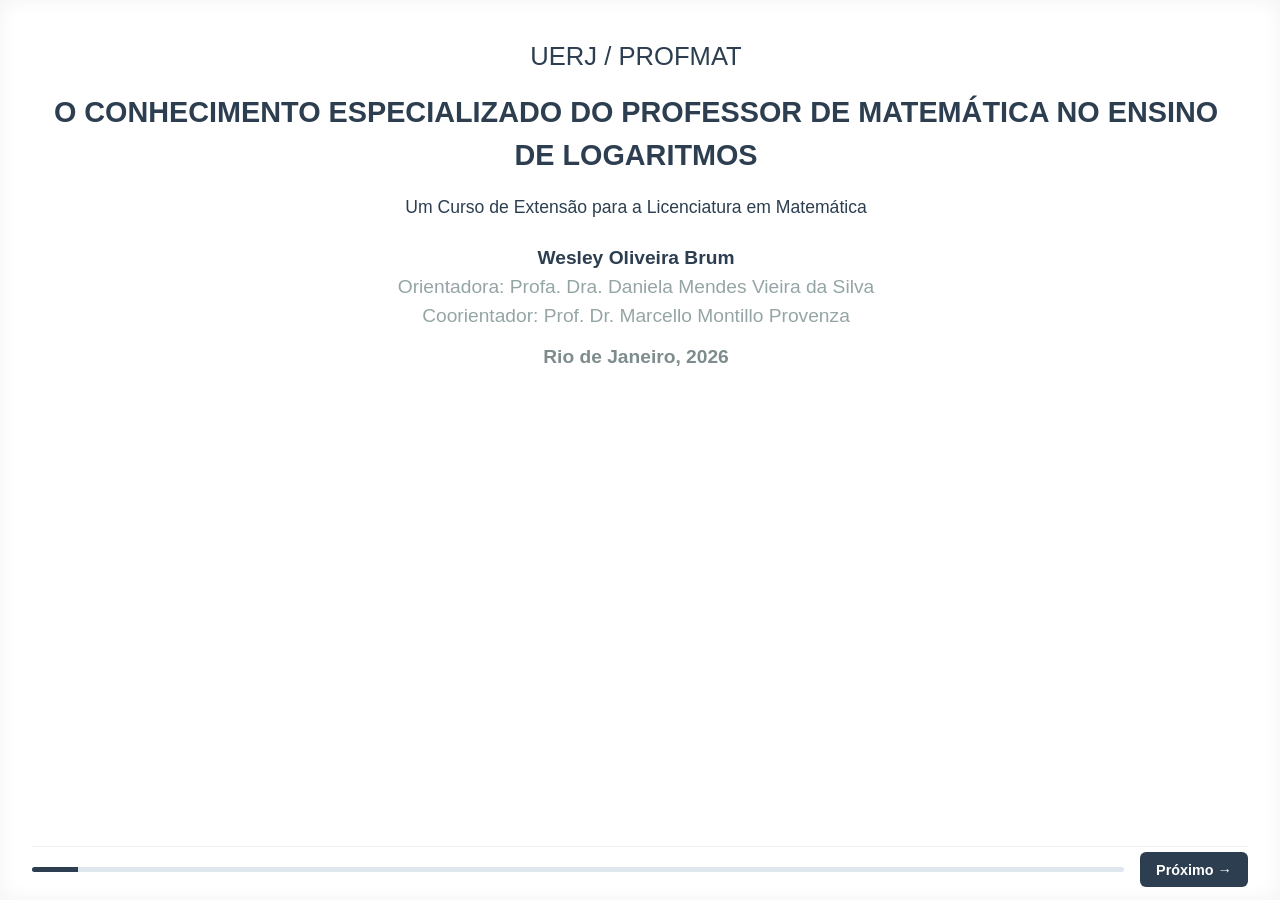
<file: index.html>
<!DOCTYPE html>
<html lang="pt-BR">
<head>
  <meta charset="UTF-8">
  <meta name="viewport" content="width=device-width, initial-scale=1.0, maximum-scale=1.0, user-scalable=no">
  <meta name="apple-mobile-web-app-capable" content="yes">
  <meta name="mobile-web-app-capable" content="yes">
  <meta name="theme-color" content="#2c3e50">
  <title>Defesa de Mestrado PROFMAT - Wesley Oliveira Brum</title>
  <link rel="stylesheet" href="style.css">
</head>
<body>

<div class="presentation-container">
  <!-- SLIDE 1 -->
  <section class="slide active" id="slide-1">
    <div class="slide-content center" style="margin-top: 1.5rem;">
      <div class="logo-placeholder"> UERJ / PROFMAT</div>
      <h1 style="font-size: 1.8rem; color: var(--primary); margin: 1rem 0;">O CONHECIMENTO ESPECIALIZADO DO PROFESSOR DE MATEMÁTICA NO ENSINO DE LOGARITMOS</h1>
      <p style="font-size: 1.1rem; margin-bottom: 0.5rem;">Um Curso de Extensão para a Licenciatura em Matemática</p>
      <p style="margin-top: 1.5rem; font-weight: bold;">Wesley Oliveira Brum</p>
      <p style="color: var(--text-light);">Orientadora: Profa. Dra. Daniela Mendes Vieira da Silva<br>Coorientador: Prof. Dr. Marcello Montillo Provenza</p>
      <p style="margin-top: 0.8rem; color: var(--secondary); font-weight: bold;">Rio de Janeiro, 2026</p>
    </div>
    <div class="slide-footer">
      <div class="progress-bar"><div class="progress-fill"></div></div>
      <button class="nav-btn" onclick="nextSlide()">Próximo →</button>
    </div>
  </section>

  <!-- SLIDE 2 - FLUXOGRAMA INTERATIVO -->
  <section class="slide" id="slide-2">
    <div class="slide-header">
      <span class="slide-number">2 / 25</span>
      <h2>Visão Geral da Pesquisa</h2>
    </div>
    <div class="slide-content slide-fluxo">
      <iframe 
        src="fluxograma.html" 
        title="Fluxograma da Pesquisa"
        frameborder="0"
        allow="geolocation; microphone; camera; midi; encrypted-media"
        scrolling="no">
      </iframe>
    </div>
    <div class="slide-footer">
      <div class="progress-bar"><div class="progress-fill"></div></div>
      <button class="nav-btn" onclick="prevSlide()">← Voltar</button>
      <button class="nav-btn" onclick="nextSlide()">Próximo →</button>
    </div>
  </section>

  <!-- SLIDE 3 -->
  <section class="slide" id="slide-3">
    <div class="slide-header"><span class="slide-number">3 / 25</span><h2>Contextualização do Problema</h2></div>
    <div class="slide-content">
      
      <div class="highlight">"Para que eu preciso estudar isso?"</div>
      <ul style="margin-top: 1rem;">
        <li>Ensino tradicional focado em manipulação algébrica e definição inversa da exponencial.</li>
        <li><strong>Obstáculos epistemológicos:</strong> incompreensão do domínio, uso indevido de propriedades, dificuldade de transitar entre registros.</li>
        <li>Irracionalidade apresentada como dado axiomático, sem construção de significado.</li>
        <li>Esvaziamento conceitual e desconexão com fenômenos reais.</li>
      </ul>
      <p> <em>Foco: superar o viés procedimental e recuperar a construção de significado.</em></p>
    </div>
    <div class="slide-footer">
      <div class="progress-bar"><div class="progress-fill"></div></div>
      <button class="nav-btn" onclick="prevSlide()">← Voltar</button>
      <button class="nav-btn" onclick="nextSlide()">Próximo →</button>
    </div>
  </section>

  <!-- SLIDE 4 -->
  <section class="slide" id="slide-4">
    <div class="slide-header"><span class="slide-number">4 / 25</span><h2>Pergunta de Pesquisa</h2></div>
    <div class="slide-content center" style="margin-top: 2rem;">
      <blockquote style="border-left: 4px solid var(--secondary); padding: 1.5rem; background: #f8f9fa; border-radius: 6px; font-style: italic; color: var(--primary); font-size: 1.1rem;">
        "Que conhecimentos especializados do professor de matemática devem ser mobilizados para o ensino de logaritmo no Ensino Médio, e de que modo um curso de extensão para licenciandos pode promover a reflexão crítica sobre essas dimensões do saber docente?"
      </blockquote>
      <p style="margin-top: 1rem; color: var(--text-light);">Articulação entre caracterização do saber docente e proposição de espaço formativo.</p>
    </div>
    <div class="slide-footer">
      <div class="progress-bar"><div class="progress-fill"></div></div>
      <button class="nav-btn" onclick="prevSlide()">← Voltar</button>
      <button class="nav-btn" onclick="nextSlide()">Próximo →</button>
    </div>
  </section>

  <!-- SLIDE 5 -->
  <section class="slide" id="slide-5">
    <div class="slide-header"><span class="slide-number">5 / 25</span><h2>Objetivos</h2></div>
    <div class="slide-content">
      <p><strong>Objetivo Geral:</strong> Caracterizar, com base no MTSK, os conhecimentos especializados para o ensino de logaritmos e desenvolver um curso de extensão para licenciandos.</p>
      <hr style="margin: 0.8rem 0; border: 0; border-top: 1px solid #ddd;">
      <p><strong>Objetivos Específicos:</strong></p>
      <ol>
        <li>Analisar criticamente duas abordagens de introdução ao conceito (inversa vs. área hiperbólica).</li>
        <li>Investigar como a irracionalidade e a análise variacional podem superar obstáculos de aprendizagem.</li>
        <li>Elaborar materiais reflexivos integrando história da matemática, múltiplos registros semióticos e diretrizes da BNCC.</li>
      </ol>
    </div>
    <div class="slide-footer">
      <div class="progress-bar"><div class="progress-fill"></div></div>
      <button class="nav-btn" onclick="prevSlide()">← Voltar</button>
      <button class="nav-btn" onclick="nextSlide()">Próximo →</button>
    </div>
  </section>

      <!-- SLIDE 6: INTRODUÇÃO E EVOLUÇÃO -->
  <section class="slide" id="slide-6">
    <div class="slide-header">
      <span class="slide-number">6 / 25</span>
      <h2>Modelos de Conhecimento: Introdução e Evolução</h2>
    </div>
    <div class="slide-content">
      <div class="grid-2">
        <!-- Coluna 1: Introdução (Card Horizontal) -->
        <div class="card" style="display: flex; flex-direction: column; justify-content: center;">
          <h3 style="color: var(--primary); font-size: 1.1rem; margin-bottom: 0.8rem; text-align: center;"> Por que estudar o conhecimento do professor?</h3>
          <div style="display: flex; flex-direction: column; gap: 0.6rem;">
            <div style="background: rgba(0,51,102,0.05); padding: 0.6rem; border-radius: 6px; border-left: 3px solid var(--primary);">
              <strong>Conhecimento Especializado</strong><br>
              Integra saberes matemáticos, pedagógicos e contextuais, indo além do domínio do conteúdo.
            </div>
            <div style="background: rgba(0,51,102,0.05); padding: 0.6rem; border-radius: 6px; border-left: 3px solid var(--primary);">
              <strong>Superação de Dicotomias</strong><br>
              Fragmentação entre formação específica e pedagógica.
            </div>
            <div style="background: rgba(0,51,102,0.05); padding: 0.6rem; border-radius: 6px; border-left: 3px solid var(--primary);">
              <strong>Prática Reflexiva</strong><br>
              O saber e fazer construido por uma perpectiva técnica, sendo intrinsecamente especializado.
            </div>
          </div>
        </div>
        
        <!-- Coluna 2: Evolução (Cards Horizontais Lado a Lado) -->
        <div class="card" style="background: transparent; border: none; padding: 0;">
          <h3 style="color: var(--primary); font-size: 1.1rem; margin-bottom: 0.8rem; text-align: center;"> Evolução dos Modelos</h3>
          <div class="grid-3" style="gap: 0.5rem; margin-top: 0;">
            <div class="card" style="padding: 0.6rem;">
              <div style="text-align: center; margin-bottom: 0.4rem;">
                <strong>1986</strong><br>
                <span class="tag">PCK</span>
              </div>
              <small style="display: block; text-align: center; font-size: 0,rem;">
                Lee Shulman<br><br>
                • Transformação do conteúdo<br>
                • Integração conteúdo-pedagogia<br>
                • Modelo amplo e geral
              </small>
            </div>
            <div class="card" style="padding: 0.6rem;">
              <div style="text-align: center; margin-bottom: 0.4rem;">
                <strong>2008</strong><br>
                <span class="tag">MKT</span>
              </div>
              <small style="display: block; text-align: center; font-size: 0.75rem;">
                Ball, Thames & Phelps<br><br>
                • Especificidade p/ matemática<br>
                • Distinção CCK vs. SCK<br>
                • Base empírica
              </small>
            </div>
            <div class="card" style="padding: 0.6rem; border-left-color: var(--secondary);">
              <div style="text-align: center; margin-bottom: 0.4rem;">
                <strong>2013</strong><br>
                <span class="tag">MTSK</span>
              </div>
              <small style="display: block; text-align: center; font-size: 0.75rem;">
                Carrillo <br><br>
                • Todo conhecimento é especializado<br>
                • 6 subdomínios integrados<br>
                • Crenças no centro
              </small>
            </div>
          </div>
        </div>
      </div>
    </div>
    <div class="slide-footer">
      <div class="progress-bar"><div class="progress-fill"></div></div>
      <button class="nav-btn" onclick="prevSlide()">← Voltar</button>
      <button class="nav-btn" onclick="nextSlide()">Próximo →</button>
    </div>
  </section>

  <!-- SLIDE 7: O MODELO E OS DOIS DOMÍNIOS -->
  <section class="slide" id="slide-7">
    <div class="slide-header">
      <span class="slide-number">7 / 25</span>
      <h2>O Modelo MTSK e seus Dois Domínios</h2>
    </div>
    <div class="slide-content">
      <div class="grid-2">
        <!-- Coluna 1: O Modelo e Inovação (Card Horizontal) -->
                  <!-- Imagem grande MTSK -->
          <div style="flex: 1; display: flex; align-items: center; justify-content: center; background: #f8fafc; border-radius: 6px; padding: 0.5rem;">
            <img src="imagens/mtsk3.png" alt="Régua de cálculo - escalas logarítmicas" 
                 style="max-width: 100%; max-height: 100%; object-fit: contain;">
          </div>
          
        
        <!-- Coluna 2: Os Dois Domínios (Cards Horizontais Lado a Lado) -->
        <div class="card" style="background: transparent; border: none; padding: 0; display: flex; flex-direction: column; justify-content: center; gap: 0.8rem;">
          <div class="card" style="padding: 0.8rem;">
            <h3 style="color: var(--primary); font-size: 1rem; margin-bottom: 0.3rem;">Conhecimento Matemático (MK)</h3>
            <p style="font-size: 0.85rem; margin-bottom: 0.4rem;">Conhecimento da disciplina em si, sob a ótica de quem ensina.</p>
            <div style="display: flex; gap: 0.4rem; justify-content: center;">
              <span class="tag">KoT</span> <span class="tag">KSM</span> <span class="tag">KPM</span>
            </div>
          </div>
          
          <div class="card" style="padding: 0.8rem;">
            <h3 style="color: var(--primary); font-size: 1rem; margin-bottom: 0.3rem;">Conhecimento Didático (PCK)</h3>
            <p style="font-size: 1rem; margin-bottom: 0.4rem;">Conhecimento sobre como ensinar e aprender matemática.</p>
            <div style="display: flex; gap: 0.4rem; justify-content: center;">
              <span class="tag">KMT</span> <span class="tag">KFLM</span> <span class="tag">KMLS</span>
            </div>
          </div>

          <div class="card" style="padding: 0.8rem; border-left-color: var(--secondary);">
            <h3 style="color: var(--primary); font-size: 0.1rem; margin-bottom: 0.2rem;">Posição Central das Crenças</h3>
            <p style="font-size: 1rem;">Influenciam todas as categorias, dando sentido às ações pedagógicas e filtrando a mobilização dos subdomínios.</p>
          </div>
        </div>
      </div>
    </div>
    <div class="slide-footer">
      <div class="progress-bar"><div class="progress-fill"></div></div>
      <button class="nav-btn" onclick="prevSlide()">← Voltar</button>
      <button class="nav-btn" onclick="nextSlide()">Próximo →</button>
    </div>
  </section>

  <!-- SLIDE 8: OS SUBDOMÍNIOS -->
  <section class="slide" id="slide-8">
    <div class="slide-header">
      <span class="slide-number">8 / 25</span>
      <h2>Os Seis Subdomínios do MTSK</h2>
    </div>
    <div class="slide-content">
      <div class="grid-2">
        <!-- Coluna 1: MK (Cards Horizontais Lado a Lado) -->
        <div class="card" style="background: transparent; border: none; padding: 0;">
          <h3 style="color: var(--primary); font-size: 1.1rem; text-align: center; margin-bottom: 0.6rem; border-bottom: 2px solid var(--primary); padding-bottom: 0.3rem;">
            CONHECIMENTO MATEMÁTICO (MK)
          </h3>
          <p style="text-align: center; font-size: 0.85rem; color: var(--text-light); margin-bottom: 0.6rem;">Conhecimento da disciplina sob a ótica de quem ensina.</p>
          
          <div class="grid-3" style="gap: 0.5rem; margin-top: 0;">
            <div class="card" style="padding: 0.6rem;">
              <div style="text-align: center; margin-bottom: 0.3rem;"><span class="tag">KoT</span></div>
              <strong style="font-size: 0.8rem; display: block; text-align: center; margin-bottom: 0.3rem;">Tópicos Matemáticos</strong>
              <small style="font-size: 0.7rem; line-height: 1.3;">
                • Conceitos e definições<br>
                • Propriedades e procedimentos<br>
                • Exemplos e contraexemplos<br>
                • Fenomenologia e representações<br>
                • Aplicações e contextos
              </small>
            </div>
            <div class="card" style="padding: 0.6rem;">
              <div style="text-align: center; margin-bottom: 0.3rem;"><span class="tag">KSM</span></div>
              <strong style="font-size: 0.8rem; display: block; text-align: center; margin-bottom: 0.3rem;">Estrutura Matemática</strong>
              <small style="font-size: 0.7rem; line-height: 1.3;">
                • Conexões entre tópicos<br>
                • Conexões transversais<br>
                • Ideias principais<br>
                • Estruturas matemáticas<br>
                • Unidade do conhecimento
              </small>
            </div>
            <div class="card" style="padding: 0.6rem;">
              <div style="text-align: center; margin-bottom: 0.3rem;"><span class="tag">KPM</span></div>
              <strong style="font-size: 0.8rem; display: block; text-align: center; margin-bottom: 0.3rem;">Prática Matemática</strong>
              <small style="font-size: 0.7rem; line-height: 1.3;">
                • Modos de proceder<br>
                • Raciocínio matemático<br>
                • Demonstração e prova<br>
                • Definição formal<br>
                • Comunicação e padrões
              </small>
            </div>
          </div>
        </div>
        
        <!-- Coluna 2: PCK (Cards Horizontais Lado a Lado) -->
        <div class="card" style="background: transparent; border: none; padding: 0;">
          <h3 style="color: var(--primary); font-size: 1.1rem; text-align: center; margin-bottom: 0.6rem; border-bottom: 2px solid var(--secondary); padding-bottom: 0.3rem;">
             CONHECIMENTO DIDÁTICO (PCK)
          </h3>
          <p style="text-align: center; font-size: 0.85rem; color: var(--text-light); margin-bottom: 0.6rem;">Conhecimento sobre como ensinar e aprender.</p>
          
          <div class="grid-3" style="gap: 0.5rem; margin-top: 0;">
            <div class="card" style="padding: 0.6rem;">
              <div style="text-align: center; margin-bottom: 0.3rem;"><span class="tag">KMT</span></div>
              <strong style="font-size: 0.8rem; display: block; text-align: center; margin-bottom: 0.3rem;">Ensino de Matemática</strong>
              <small style="font-size: 0.7rem; line-height: 1.3;">
                • Estratégias de ensino<br>
                • Tarefas e atividades<br>
                • Exemplos didáticos<br>
                • Recursos e materiais<br>
                • Mediação pedagógica
              </small>
            </div>
            <div class="card" style="padding: 0.6rem;">
              <div style="text-align: center; margin-bottom: 0.3rem;"><span class="tag">KFLM</span></div>
              <strong style="font-size: 0.8rem; display: block; text-align: center; margin-bottom: 0.3rem;">Características de Aprendizagem</strong>
              <small style="font-size: 0.7rem; line-height: 1.3;">
                • Como os alunos pensam<br>
                • Erros comuns<br>
                • Dificuldades e obstáculos<br>
                • Teorias de aprendizagem<br>
                • Empatia cognitiva
              </small>
            </div>
            <div class="card" style="padding: 0.6rem;">
              <div style="text-align: center; margin-bottom: 0.3rem;"><span class="tag">KMLS</span></div>
              <strong style="font-size: 0.8rem; display: block; text-align: center; margin-bottom: 0.3rem;">Parâmetros de Aprendizagem</strong>
              <small style="font-size: 0.7rem; line-height: 1.3;">
                • Currículo oficial<br>
                • Diretrizes (BNCC)<br>
                • Normas educacionais<br>
                • Objetivos de aprendizagem<br>
                • Avaliação institucional
              </small>
            </div>
          </div>
        </div>
      </div>
    </div>
    <div class="slide-footer">
      <div class="progress-bar"><div class="progress-fill"></div></div>
      <button class="nav-btn" onclick="prevSlide()">← Voltar</button>
      <button class="nav-btn" onclick="nextSlide()">Próximo →</button>
    </div>
  </section>

 <!-- SLIDE 9: MATEMÁTICA COMO SABER ESPECIALIZADO -->
<section class="slide" id="slide-9">
  <div class="slide-header">
    <span class="slide-number">9 / 25</span>
    <!-- ERRO CORRIGIDO: Título faltava aqui -->
    <h2>Matemática como Saber Especializado</h2>
  </div> 

  <!-- Adicionei uma div para centralizar e ajustar a tabela -->
  <div class="slide-content" style="display: flex; justify-content: center; align-items: center; padding: 2rem;">
    <table style="width: 100%; border-collapse: collapse; text-align: left;">
      <thead>
        <tr style="background-color: var(--primary); color: white;">
          <th style="padding: 10px; border: 1px solid #ddd;">Capítulo da Dissertação</th>
          <th style="padding: 10px; border: 1px solid #ddd;">Módulo do Produto</th>
          <th style="padding: 10px; border: 1px solid #ddd;">Atividade-Chave</th>
        </tr>
      </thead>
      <tbody>
        <tr>
          <td style="padding: 10px; border: 1px solid #ddd;">Cap. 3 (História)</td>
          <td style="padding: 10px; border: 1px solid #ddd;">Módulo 1</td>
          <td style="padding: 10px; border: 1px solid #ddd;">Tábuas de Napier/Briggs & Régua de Cálculo</td>
        </tr>
        <tr>
          <td style="padding: 10px; border: 1px solid #ddd;">Cap. 4 (Função Inversa)</td>
          <td style="padding: 10px; border: 1px solid #ddd;">Módulo 2</td>
          <td style="padding: 10px; border: 1px solid #ddd;">Aproximações Sucessivas para 2ˣ=5</td>
        </tr>
        <tr>
          <td style="padding: 10px; border: 1px solid #ddd;">Cap. 5 (Área Hiperbólica)</td>
          <td style="padding: 10px; border: 1px solid #ddd;">Módulo 3</td>
          <td style="padding: 10px; border: 1px solid #ddd;">Somas Trapezoidais & L(ab)=L(a)+L(b)</td>
        </tr>
        <tr>
          <td style="padding: 10px; border: 1px solid #ddd;">Cap. 8 (Análise Variacional)</td>
          <td style="padding: 10px; border: 1px solid #ddd;">Módulo 4</td>
          <td style="padding: 10px; border: 1px solid #ddd;">Modelagem do Resfriamento do Café (GeoGebra)</td>
        </tr>
        <tr>
          <td style="padding: 10px; border: 1px solid #ddd;">Cap. 6 (BNCC/Cálculo)</td>
          <td style="padding: 10px; border: 1px solid #ddd;">Módulo 5</td>
          <td style="padding: 10px; border: 1px solid #ddd;">Lei de Kleiber, Benford, Richter & C-14</td>
        </tr>
      </tbody>
    </table>
  </div>

  <div class="slide-footer">
    <div class="progress-bar"><div class="progress-fill"></div></div>
    <button class="nav-btn" onclick="prevSlide()">← Voltar</button>
    <button class="nav-btn" onclick="nextSlide()">Próximo →</button>
  </div>
</section>

    <!-- SLIDE 10: MATEMÁTICA COMO SABER ESPECIALIZADO -->
  <section class="slide" id="slide-10">
    <div class="slide-header">
      <span class="slide-number">10 / 25</span>
      <h2>A História da Matemática como Saber Especializado</h2>
    </div>
    <div class="slide-content">
      <div class="grid-2">
        <!-- Coluna 1: Saber Especializado -->
        <div class="card">
          <h3 style="color: var(--primary); font-size: 1.2rem; margin-bottom: 0.8rem;">História da Matemática e o Saber Especializado do Professor</h3>
          <p style="margin-bottom: 0.8rem; font-size: 1rem;">
            A história da Matemática não é um mero adereço ou curiosidade: no modelo MTSK, ela integra o <strong>Conhecimento dos Tópicos (KoT)</strong>. Compreender a gênese, a evolução e os usos sociais de um conceito é parte fundamental do saber docente especializado, pois permite ao professor explicar não apenas <em>como</em> se opera, mas <em>por que</em> e <em>para que</em> o conhecimento foi criado.
          </p>
          <div style="background: rgba(0,51,102,0.05); padding: 0.8rem; border-radius: 6px; border-left: 4px solid var(--primary); margin-top: 0.6rem;">
            <strong style="color: var(--primary);">História dos logaritmos:</strong>
            <p style="margin-bottom: 0.8rem; font-size: 1rem;">
            Criados por <strong>John Napier (1614)</strong> e aperfeiçoados por <strong>Henry Briggs</strong> (logaritmos decimais), os logaritmos foram a resposta à necessidade premente de simplificar cálculos astronômicos, náuticos e comerciais no Renascimento. Johannes Kepler declarou que a invenção “dobrou a vida dos astrônomos”, ao transformar multiplicações em somas. A régua de cálculo materializou essa ideia por mais de três séculos.
            </p>
          </div>
        </div>
        
        <!-- Coluna 2: Conhecimento Socialmente Construído -->
        <div class="card">
          <h3 style="color: var(--primary); font-size: 1.2rem; margin-bottom: 0.8rem;">Matemática: Conhecimento Socialmente Construído</h3>
          <p style="margin-bottom: 0.8rem; font-size: 1rem;">
            A matemática não é um conhecimento pronto e acabado, mas uma <strong>construção histórica e social</strong>, resultado das necessidades humanas e do desenvolvimento cultural das civilizações. Essa visão está alinhada à BNCC, que preconiza o letramento matemático baseado na compreensão da matemática como linguagem viva e cultural, desenvolvendo competências como argumentação, investigação e apreciação da ciência.
          </p>
          <div style="background: rgba(0,51,102,0.05); padding: 0.8rem; border-radius: 6px; border-left: 4px solid var(--secondary); margin-top: 0.6rem;">
            <strong style="color: var(--primary);">Implicações Pedagógicas:</strong>
            <p style="margin-bottom: 0.8rem; font-size: 1rem;">
            A história da matemática é um recurso didático potente para <strong>humanizar a disciplina</strong> e combater o formalismo vazio. No MTSK, esse saber alimenta o <strong>KMT</strong> (estratégias contextualizadas) e o <strong>KFLM</strong> (antecipação de obstáculos), além de dialogar com o <strong>KMLS</strong> (alinhamento à BNCC). O professor que domina a história dos logaritmos pode construir sequências que partem da <em>necessidade</em> do conceito antes de sua formalização algébrica.
            </p>
          </div>
        </div>
      </div>
    </div>
    <div class="slide-footer">
      <div class="progress-bar"><div class="progress-fill"></div></div>
      <button class="nav-btn" onclick="prevSlide()">← Voltar</button>
      <button class="nav-btn" onclick="nextSlide()">Próximo →</button>
    </div>
  </section>

    <!-- SLIDE 11: RÉGUA DE CÁLCULO -->
  <section class="slide" id="slide-11">
    <div class="slide-header">
      <span class="slide-number">11 / 25</span>
      <h2>Régua de Cálculo: Instrumento Logarítmico</h2>
    </div>
    <div class="slide-content">
      <div class="grid-2" style="height: 100%; align-items: stretch;">
        
        <!-- COLUNA ESQUERDA: Régua completa + Resumo -->
        <div style="display: flex; flex-direction: column; justify-content: space-between; padding: 0.5rem; border-right: 2px solid var(--primary);">
          
          <h3 style="color: var(--primary); font-size: 1.3rem; text-align: center; margin-bottom: 0.5rem;">
            Régua de cálculo
          </h3>
          
          <!-- Imagem grande da régua completa -->
          <div style="flex: 1; display: flex; align-items: center; justify-content: center; background: #f8fafc; border-radius: 6px; padding: 0.5rem;">
            <img src="imagens/fig1.png" alt="Régua de cálculo - escalas logarítmicas" 
                 style="max-width: 100%; max-height: 100%; object-fit: contain;">
          </div>
          
          <p style="flex: 1; color: var(--primary); text-align: justify; font-weight: bold; margin-top: 0.5rem; font-size: 1rem;">
    Sob a perspectiva histórica, a régua de cálculo, materializou as tábuas de logaritmos em um instrumento físico que funcionou como "computador analógico"por quase quatro séculos. Tecnicamente, seu funcionamento baseia-se em escalas logarítmicas de espaçamento variável, onde o ato físico de deslizar as réguas realiza a adição de comprimentos, transformando visualmente operações de multiplicação em soma através da propriedade fundamental 
log(a⋅b)=loga+logb
. Na Atividade 1.2 do produto educacional, esse instrumento é ressignificado didaticamente para conectar o registro algébrico ao geométrico, permitindo que o futuro professor vivencie a lógica computacional dos logaritmos de forma concreta e tangível.
</p>
        </div>
        
        <!-- COLUNA DIREITA: 3 exemplos empilhados -->
        <div style="display: flex; flex-direction: column; justify-content: space-between; padding: 0.5rem; gap: 0.5rem;">
          <!-- Exemplo 1 -->
          <div style="flex: 1; display: flex; flex-direction: column;">
            <h4 style="color: var(--primary); font-size: 1.1rem; margin-bottom: 0.5rem; text-align: center;">
              Exemplos de uso:
            </h4>

          <!-- Exemplo 1 -->
          <div style="flex: 1; display: flex; flex-direction: column;">
            <h4 style="color: var(--primary); font-size: 1.1rem; margin-bottom: 0.3rem; text-align: center;">
              Multiplicação e divisão por 12
            </h4>
            <div style="flex: 1; background: #f8fafc; border-radius: 6px; padding: 0.3rem; display: flex; align-items: center; justify-content: center;">
              <img src="imagens/fig2.png" alt="Multiplicação e divisão por 12" 
                   style="max-width: 100%; max-height: 100%; object-fit: contain;">
            </div>
          </div>

          <!-- Exemplo 2 -->
          <div style="flex: 1; display: flex; flex-direction: column;">
            <h4 style="color: var(--primary); font-size: 1.1rem; margin-bottom: 0.3rem; text-align: center;">
              Multiplicação e divisão por 4
            </h4>
            <div style="flex: 1; background: #f8fafc; border-radius: 6px; padding: 0.3rem; display: flex; align-items: center; justify-content: center;">
              <img src="imagens/fig3.png" alt="Multiplicação e divisão por 4" 
                   style="max-width: 100%; max-height: 100%; object-fit: contain;">
            </div>
          </div>

          <!-- Exemplo 3 -->
          <div style="flex: 1; display: flex; flex-direction: column;">
            <h4 style="color: var(--primary); font-size: 1.1rem; margin-bottom: 0.3rem; text-align: center;">
              Encontrando o valor de log(x)
            </h4>
            <div style="flex: 1; background: #f8fafc; border-radius: 6px; padding: 0.3rem; display: flex; align-items: center; justify-content: center;">
              <img src="imagens/fig4.png" alt="Encontrando logaritmo na régua" 
                   style="max-width: 100%; max-height: 100%; object-fit: contain;">
            </div>
          </div>

        </div>
      </div>
    </div>
    <div class="slide-footer">
      <div class="progress-bar"><div class="progress-fill"></div></div>
      <button class="nav-btn" onclick="prevSlide()">← Voltar</button>
      <button class="nav-btn" onclick="nextSlide()">Próximo →</button>
    </div>
  </section>
  
  <!-- SLIDE 12: MÓDULO 2 - IRRACIONALIDADE E APROXIMAÇÕES -->
  <section class="slide" id="slide-12">
    <div class="slide-header">
      <span class="slide-number">12/ 25</span>
      <h2>Módulo 2: O Problema Epistemológico da Potenciação e a Irracionalidade</h2>
    </div>
    <div class="slide-content">
      <div class="grid-2">
        
        <!-- COLUNA 1: O Problema da Potenciação -->
        <div>
          <h3 style="color: var(--primary); font-size: 1.1rem; border-bottom: 2px solid var(--primary); padding-bottom: 0.3rem; margin-bottom: 0.6rem;">
             A Circularidade Apontada por Elon Lages Lima
          </h3>
          
          <div class="card" style="margin-bottom: 0.6rem; border-left-color: var(--secondary);">
            <p style="font-size: 0.9rem; font-style: italic; line-height: 1.4;">
              "A definição de logaritmo como expoente só faz sentido pleno quando se tem uma teoria satisfatória das potências de expoente real, o que exige o conceito de limite."
            </p>
            <small style="display: block; text-align: right; margin-top: 0.3rem; color: var(--text-light);">(LIMA, 2001)</small>
          </div>

          <div class="card" style="margin-bottom: 0.6rem;">
            <strong style="font-size: 0.95rem;">A Definição Tradicional Falha</strong>
            <p style="font-size: 0.85rem; margin-top: 0.3rem;">
              No Ensino Fundamental, apresenta-se: <em>"O expoente é o número de vezes que a base aparece na multiplicação"</em>. Essa definição funciona para 2³, mas colapsa diante de:
            </p>
            <ul style="margin-left: 1rem; margin-top: 0.3rem; font-size: 0.85rem;">
              <li>2<sup>1/2</sup> → "multiplicar meia vez"?</li>
              <li>2<sup>√3</sup> → "multiplicar √3 vezes"?</li>
              <li>5<sup>π</sup> → "multiplicar π vezes"?</li>
            </ul>
          </div>

          <div class="card">
            <strong style="font-size: 0.95rem;">Proposta de Refinamento</strong>
            <p style="font-size: 0.85rem; margin-top: 0.3rem;">
              "A potenciação é a operação que, para expoentes naturais, representa a multiplicação repetida da base, mas que se estende para outros números como uma <strong>transformação de escala contínua</strong>."
                      </div>
        </div>
        
        <!-- COLUNA 2: Irracionalidade e Aproximações -->
        <div>
          <h3 style="color: var(--primary); font-size: 1.1rem; border-bottom: 2px solid var(--secondary); padding-bottom: 0.3rem; margin-bottom: 0.6rem;">
            Irracionalidade e Aproximações Sucessivas
          </h3>

          <div class="card" style="margin-bottom: 0.6rem;">
             <h4>Mostrando a Irracionalidade (TFA)</h4>
        <p style="font-size: 0.9rem;">
          Vamos provar que <span class="formula">log<sub>2</sub> 5 </span> não é racional usando o Teorema Fundamental da Aritmética (fatoração única).
        </p>
        
      <div class="proof-steps">
  <p>1. Suponha que <span class="formula">log<sub>2</sub> 5 = p/q</span> (racional, com <em>p, q</em> inteiros).</p>
  <p>2. Pela definição de logaritmo: <span class="formula">2<sup>p/q</sup> = 5</span>.</p>
  <p>3. Elevando ambos os lados à potência <em>q</em>:</p>
  <p class="highlight-equation formula">2<sup>p</sup> = 5<sup>q</sup></p>
  <p>4. <strong>Contradição:</strong> O lado esquerdo (<span class="formula">2<sup>p</sup></span>) é um número par, enquanto o lado direito (<span class="formula">5<sup>q</sup></span>) é ímpar. Um número par jamais pode ser igual a um ímpar.</p>
  <p class="conclusion">Logo, <span class="formula">log<sub>2</sub> 5</span> <strong>não é racional</strong>.</p>
</div>

          <div class="card" style="border-left-color: var(--secondary);">
            <strong style="font-size: 0.95rem;">Atividade: Aproximações Sucessivas para 2<sup>x</sup> = 5</strong>
            <p style="font-size: 0.85rem; margin-top: 0.3rem;">
              <strong>Problema disparador:</strong> encontrar o expoente <em>x</em> tal que 2<sup>x</sup> = 5.
            </p>
            <ul style="margin-left: 1rem; margin-top: 0.3rem; font-size: 0.8rem; line-height: 1.4;">
              <li><strong>1º passo:</strong> 2² = 4 e 2³ = 8, logo x ∈ (2, 3)</li>
              <li><strong>2º passo:</strong> Testar 2<sup>2,1</sup>, 2<sup>2,2</sup>, 2<sup>2,3</sup>, 2<sup>2,4</sup> na calculadora</li>
              <li><strong>3º passo:</strong> Refinar com 2 casas decimais: 2<sup>2,31</sup>, 2<sup>2,32</sup>, 2<sup>2,33</sup>, 2<sup>2,34</sup></li>
              <li><strong>4º passo:</strong> Visualizar no GeoGebra a interseção entre y = 2<sup>x</sup> e y = 5, com zoom nos intervalos encaixantes</li>
            </ul>
            <div class="highlight" style="margin-top: 0.4rem; font-size: 0.8rem;">
              <strong>Conclusão:</strong> Nenhum decimal finito ou dízima periódica satisfaz exatamente 2<sup>x</sup> = 5 → o expoente é irracional → justifica-se o símbolo <span class="formula">log₂(5)</span> como representação exata.
            </div>
            </div>
        </div>

      </div>
    </div>
    <div class="slide-footer">
      <div class="progress-bar"><div class="progress-fill"></div></div>
      <button class="nav-btn" onclick="prevSlide()">← Voltar</button>
      <button class="nav-btn" onclick="nextSlide()">Próximo →</button>
    </div>
  </section>
    <!-- SLIDE 13: GEOGEBRA INTERATIVO -->
  <section class="slide" id="slide-13">
    <div class="slide-header">
      <span class="slide-number">13 / 25</span>
      <h2>Exploração Interativa - GeoGebra</h2>
    </div>
    <div class="slide-content slide-geogebra-content">
      <div class="geogebra-wrapper">
        <iframe 
          src="https://www.geogebra.org/calculator/nwpgs66a?embed" 
          width="100%" 
          height="100%" 
          allowfullscreen 
          allow="geolocation; microphone; camera; midi; encrypted-media; xr-spatial-tracking; gyroscope; accelerometer"
          style="border: none;" 
          frameborder="0"
          scrolling="no"
          referrerpolicy="strict-origin-when-cross-origin">
        </iframe>
      </div>
    </div>
    <div class="slide-footer">
      <div class="progress-bar"><div class="progress-fill"></div></div>
      <button class="nav-btn" onclick="prevSlide()">← Voltar</button>
      <button class="nav-btn" onclick="nextSlide()">Próximo →</button>
    </div>
  </section>

   <!-- SLIDE 14 -->

  <section class="slide" id="slide-14">
    <div class="slide-header">
      <span class="slide-number">14 / 25</span>
      <h2>Transformação de Área: T(x,y) = (kx, y/k)</h2>
    </div>
    <div class="slide-content center" style="display: flex; flex-direction: column; justify-content: center; align-items: center; text-align: center;">
      
      
      <h3 style="font-size: 1.5rem; color: var(--primary); margin-bottom: 1rem;">Exploração Interativa</h3>
      
      <p style="font-size: 1.1rem; max-width: 800px; margin-bottom: 2rem; color: var(--text);">
        A transformação geométrica <strong>T(x, y) = (kx, y/k)</strong> preserva a área ao ser aplicada nos pontos de polígonos sob a hipérbole.
        <br><br>
        <em>Clique no botão abaixo para abrir a aplicação em tela cheia e manipular o valor de <strong>k</strong>.</em>
      </p>

      <button class="btn-open-app" onclick="openApp()">
        Abrir Aplicação Interativa
      </button>

    </div>
    <div class="slide-footer">
      <div class="progress-bar"><div class="progress-fill"></div></div>
      <button class="nav-btn" onclick="prevSlide()">← Voltar</button>
      <button class="nav-btn" onclick="nextSlide()">Próximo →</button>
    </div>
  </section>


  <!-- SLIDE 15 -->
   <!-- SLIDE 15: GEOGEBRA INTERATIVO -->
  <section class="slide" id="slide-15">
    <div class="slide-header">
      <span class="slide-number">15 / 25</span>
      <h2> Modulo 4: Exploração Interativa Para Definir L(a) Como Área no  GeoGebra</h2>
    </div>
    <div class="slide-content slide-geogebra-content" style="padding: 0; overflow: visible; display: flex;">
      <div class="geogebra-wrapper">
        <iframe 
          src="https://www.geogebra.org/calculator/cawamavj?embed" 
          width="100%" 
          height="100%" 
          allowfullscreen 
          allow="geolocation; microphone; camera; midi; encrypted-media; xr-spatial-tracking; gyroscope; accelerometer"
          style="border: none; display: block;" 
          frameborder="0"
          scrolling="no"
          referrerpolicy="strict-origin-when-cross-origin">
        </iframe>
      </div>
    </div>
    <div class="slide-footer">
      <div class="progress-bar"><div class="progress-fill"></div></div>
      <button class="nav-btn" onclick="prevSlide()">← Voltar</button>
      <button class="nav-btn" onclick="nextSlide()">Próximo →</button>
    </div>
  </section>

  <!-- SLIDE 16: GEOGEBRA INTERATIVO -->
  <section class="slide" id="slide-16">
    <div class="slide-header">
      <span class="slide-number">16/ 25</span>
      <h2>Exploração Interativa - GeoGebra</h2>
    </div>
    <div class="slide-content slide-geogebra-content" style="padding: 0; overflow: visible; display: flex;">
      <div class="geogebra-wrapper">
        <iframe 
          src="https://www.geogebra.org/calculator/hzuyqsgt?embed" 
          width="100%" 
          height="100%" 
          allowfullscreen 
          allow="geolocation; microphone; camera; midi; encrypted-media; xr-spatial-tracking; gyroscope; accelerometer"
          style="border: none; display: block;" 
          frameborder="0"
          scrolling="no"
          referrerpolicy="strict-origin-when-cross-origin">
        </iframe>
      </div>
    </div>
    <div class="slide-footer">
      <div class="progress-bar"><div class="progress-fill"></div></div>
      <button class="nav-btn" onclick="prevSlide()">← Voltar</button>
      <button class="nav-btn" onclick="nextSlide()">Próximo →</button>
    </div>
  </section>

  <!-- SLIDE 17 -->
  <section class="slide" id="slide-17">
    <div class="slide-header"><span class="slide-number">17 / 25</span><h2>Módulo 4: Modelagem (Resfriamento do Café)</h2></div>
    <div class="slide-content">
      <div class="grid-2">
        <div class="card">
          <strong> Análise Variacional</strong><br>
          Dados inventados → cálculo de razões <span class="formula">T(t+Δ)/T(t)</span><br>
          Identificação do padrão exponencial (razão constante).
        </div>
        <div class="card">
          <strong> Vídeo-Análise & GeoGebra</strong><br>
          Extração de dados reais → ajuste exponencial<br>
          Comparação com a Lei de Resfriamento de Newton.
        </div>
      </div>
      <p style="margin-top: 0.8rem;"><span class="formula">T(t) = T_amb + (T₀ - T_amb)e⁻ᵏᵗ</span></p>
      <p><span class="tag">KMT</span> Tecnologia & <span class="tag">KSM</span> Discreto ↔ Contínuo</p>
    </div>
    <div class="slide-footer">
      <div class="progress-bar"><div class="progress-fill"></div></div>
      <button class="nav-btn" onclick="prevSlide()">← Voltar</button>
      <button class="nav-btn" onclick="nextSlide()">Próximo →</button>
    </div>
  </section>

  <!-- SLIDE 18 -->
  <section class="slide" id="slide-18">
    <div class="slide-header"><span class="slide-number">18 / 25</span><h2>Módulo 5: Aplicações Transversais</h2></div>
    <div class="slide-content">
      <div class="grid-3">
        <div class="card">🦠 <strong>Lei de Kleiber</strong><br>Metabolismo & massa corporal<br><span class="formula">B = k·M^(3/4)</span></div>
        <div class="card">🔍 <strong>Lei de Benford</strong><br>Primeiro dígito & auditoria<br><span class="formula">P(d) = log₁₀(1+1/d)</span></div>
        <div class="card">💊 <strong>Farmacocinética</strong><br>Meia-vida & concentração<br><span class="formula">t = -ln(C/C₀)/k</span></div>
        <div class="card">🦴 <strong>Datação C-14</strong><br>Arqueologia & decaimento<br><span class="formula">N(t) = N₀e⁻λᵗ</span></div>
        <div class="card">🌋 <strong>Escala Richter</strong><br>Energia sísmica & amplitude<br><span class="formula">M = log₁₀(A/A₀)</span></div>
        <div class="card" style="background: var(--secondary); color: #000;">🎯 <strong>KSM</strong><br>Conexões Transversais</div>
      </div>
    </div>
    <div class="slide-footer">
      <div class="progress-bar"><div class="progress-fill"></div></div>
      <button class="nav-btn" onclick="prevSlide()">← Voltar</button>
      <button class="nav-btn" onclick="nextSlide()">Próximo →</button>
    </div>
  </section>

  <!-- SLIDE 19 -->
  <section class="slide" id="slide-19">
    <div class="slide-header"><span class="slide-number">19 / 25</span><h2>Mapeamento MTSK no Produto</h2></div>
    <div class="slide-content">
      <div class="grid-2">
        <div class="card">
          <strong> MK</strong>
          <ul>
            <li><span class="tag">KoT</span> Fenomenologia histórica, irracionalidade, definições alternativas</li>
            <li><span class="tag">KSM</span> Álgebra ↔ Geometria ↔ Análise ↔ Modelagem</li>
            <li><span class="tag">KPM</span> Demonstrações, aproximações, raciocínio funcional</li>
          </ul>
        </div>
        <div class="card">
          <strong>📗 PCK</strong>
          <ul>
            <li><span class="tag">KMT</span> Tábuas, réguas, GeoGebra, vídeos, roteiros reflexivos</li>
            <li><span class="tag">KFLM</span> Antecipação de erros, empatia cognitiva, vivência do "impasse"</li>
            <li><span class="tag">KMLS</span> Alinhamento explícito com BNCC e competências do EM</li>
          </ul>
        </div>
      </div>
      <p style="margin-top: 0.8rem; text-align: center;"><strong>🎯 Crenças:</strong> Transformação de "transmissor de conteúdo" para "mediador reflexivo".</p>
    </div>
    <div class="slide-footer">
      <div class="progress-bar"><div class="progress-fill"></div></div>
      <button class="nav-btn" onclick="prevSlide()">← Voltar</button>
      <button class="nav-btn" onclick="nextSlide()">Próximo →</button>
    </div>
  </section>

  <!-- SLIDE 20 -->
  <section class="slide" id="slide-20">
    <div class="slide-header"><span class="slide-number">20 / 25</span><h2>Dualidade do Saber & Metacognição</h2></div>
    <div class="slide-content center" style="margin-top: 1rem;">
      <div style="font-size: 1.1rem; margin-bottom: 1.5rem;">
        <span style="background: #e0f2fe; padding: 0.4rem 0.8rem; border-radius: 8px; margin: 0 0.3rem;">👨‍🎓 Licenciando ↔ Aprendiz</span>
        <span style="font-size: 1.8rem; margin: 0 0.3rem;">⇄</span>
        <span style="background: #fff3cd; padding: 0.4rem 0.8rem; border-radius: 8px; margin: 0 0.3rem;">👨‍🏫 Professor Reflexivo</span>
      </div>
      <ul style="text-align: left; max-width: 650px; margin: 0 auto;">
        <li>Experiência direta com obstáculos cognitivos (calculadora, tábuas, áreas).</li>
        <li>Perguntas guiadas ao final de cada atividade: <em>"Como adaptar ao EM?"</em>, <em>"Quais dificuldades os alunos terão?"</em></li>
        <li>Formação técnica + formação pedagógica <strong>indissociáveis</strong> (Tardif, 2000).</li>
      </ul>
    </div>
    <div class="slide-footer">
      <div class="progress-bar"><div class="progress-fill"></div></div>
      <button class="nav-btn" onclick="prevSlide()">← Voltar</button>
      <button class="nav-btn" onclick="nextSlide()">Próximo →</button>
    </div>
  </section>

  <!-- SLIDE 21 -->
  <section class="slide" id="slide-21">
    <div class="slide-header"><span class="slide-number">21 / 25</span><h2>Conclusões</h2></div>
    <div class="slide-content">
      <ul>
        <li>✅ Caracterização sistemática do MTSK para o ensino de logaritmos.</li>
        <li>✅ Análise de duas abordagens <strong>complementares</strong> (inversa vs. área), sem hierarquização, mas com viabilidade didática.</li>
        <li>✅ Curso de extensão estruturado em 5 módulos, alinhado à BNCC e fundamentado teoricamente.</li>
        <li>✅ Resposta à pergunta: o ensino eficaz exige mobilização integrada dos 6 subdomínios, com ênfase no <strong>KoT</strong> (conceitual/fenomenológico) e <strong>KMT</strong> (estratégico/recursos).</li>
      </ul>
      <div class="highlight">O professor especializado não apenas "sabe fazer", mas "sabe por que, como e para quem" ensinar.</div>
    </div>
    <div class="slide-footer">
      <div class="progress-bar"><div class="progress-fill"></div></div>
      <button class="nav-btn" onclick="prevSlide()">← Voltar</button>
      <button class="nav-btn" onclick="nextSlide()">Próximo →</button>
    </div>
  </section>

  <!-- SLIDE 22 -->
  <section class="slide" id="slide-22">
    <div class="slide-header"><span class="slide-number">22 / 25</span><h2>Contribuições e Limitações</h2></div>
    <div class="slide-content">
      <div class="grid-2">
        <div class="card" style="border-left-color: #28a745;">
          <strong>✅ Contribuições</strong>
          <ul>
            <li>Mapeamento inédito do MTSK para logaritmos.</li>
            <li>Material formativo pronto, de baixo custo e flexível.</li>
            <li>Articulação explícita entre história, tecnologia e modelagem.</li>
          </ul>
        </div>
        <div class="card" style="border-left-color: #ffc107;">
          <strong>⚠️ Limitações</strong>
          <ul>
            <li>Ausência de validação empírica/aplicação piloto nesta pesquisa.</li>
            <li>Recorte focado na introdução conceitual e modelagem básica.</li>
            <li>Não abrange avaliação formativa contínua ou resolução massiva de equações.</li>
          </ul>
        </div>
      </div>
    </div>
    <div class="slide-footer">
      <div class="progress-bar"><div class="progress-fill"></div></div>
      <button class="nav-btn" onclick="prevSlide()">← Voltar</button>
      <button class="nav-btn" onclick="nextSlide()">Próximo →</button>
    </div>
  </section>

  <!-- SLIDE 23 -->
  <section class="slide" id="slide-23">
    <div class="slide-header"><span class="slide-number">23 / 25</span><h2>Perspectivas Futuras</h2></div>
    <div class="slide-content center" style="margin-top: 1rem;">
      <div class="grid-2">
        <div class="card">🔬 <strong>Estudos Empíricos</strong><br>Aplicação com licenciandos e professores em serviço; validação e refinamento.</div>
        <div class="card">🔄 <strong>Adaptação & Escala</strong><br>EJA, cursos técnicos, formação continuada; expansão para exponenciais, trigonometria, PA/PG.</div>
        <div class="card">📊 <strong>Pesquisa Longitudinal</strong><br>Avaliação do impacto na aprendizagem, retenção conceitual e motivação dos alunos do EM.</div>
        <div class="card">🧠 <strong>Crenças & Prática</strong><br>Investigar como as crenças docentes medeiam a mobilização efetiva do MTSK em sala.</div>
      </div>
    </div>
    <div class="slide-footer">
      <div class="progress-bar"><div class="progress-fill"></div></div>
      <button class="nav-btn" onclick="prevSlide()">← Voltar</button>
      <button class="nav-btn" onclick="nextSlide()">Próximo →</button>
    </div>
  </section>

  <!-- SLIDE 24 -->
  <section class="slide" id="slide-24">
    <div class="slide-header"><span class="slide-number">24 / 25</span><h2>Referências Principais</h2></div>
    <div class="slide-content">
      <ul style="column-count: 2; column-gap: 2rem; font-size: 0.95rem;">
        <li>CARRILLO, J. et al. (2013, 2018) – <strong>MTSK</strong></li>
        <li>BALL, D. L.; THAMES, M. H.; PHELPS, G. (2008) – <strong>MKT</strong></li>
        <li>SHULMAN, L. S. (1986) – <strong>PCK</strong></li>
        <li>TARDIF, M. (2000) – <strong>Saberes Docentes</strong></li>
        <li>LIMA, E. L. (2001) – <strong>Logaritmos</strong></li>
        <li>DUVAL, R. (2003, 2011) – <strong>TRRS</strong></li>
        <li>BRASIL (2018) – <strong>BNCC</strong></li>
        <li>EVES, H. (1992) – <strong>História da Matemática</strong></li>
        <li>STEWART, J. (2013) – <strong>Cálculo</strong></li>
        <li>VASCO, D. et al. (2017) – <strong>Categorias MTSK</strong></li>
      </ul>
    </div>
    <div class="slide-footer">
      <div class="progress-bar"><div class="progress-fill"></div></div>
      <button class="nav-btn" onclick="prevSlide()">← Voltar</button>
      <button class="nav-btn" onclick="nextSlide()">Próximo →</button>
    </div>
  </section>

  <!-- SLIDE 25 -->
  <section class="slide" id="slide-25">
    <div class="slide-header"><span class="slide-number">25 / 25</span><h2>Agradecimentos</h2></div>
    <div class="slide-content center" style="margin-top: 1.5rem;">
      <p>🙏 À Profa. Dra. Daniela Mendes Vieira da Silva e ao Prof. Dr. Marcello Montillo Provenza pela orientação.</p>
      <p>👩‍🏫 Aos membros da Banca Examinadora pela disponibilidade e contribuições.</p>
      <p>🤝 Aos companheiros do grupo <em>"Me Salva Profmat"</em> (Anderson, Ângelo, Jeffesson e Lígia) pelo apoio e pelas risadas nos momentos de tensão.</p>
      <p>❤️ À minha família, pela paciência e incentivo constante.</p>
      <blockquote style="margin-top: 1.5rem; font-size: 1.3rem; color: var(--primary); font-weight: bold;">"Esta dissertação é nossa!"</blockquote>
      <p style="margin-top: 0.8rem; color: var(--text-light);">Muito obrigado.</p>
    </div>
    <div class="slide-footer">
      <div class="progress-bar"><div class="progress-fill"></div></div>
      <button class="nav-btn" onclick="prevSlide()">← Voltar</button>
      <button class="nav-btn" onclick="alert('Fim da apresentação. Obrigado!')" disabled style="background:#28a745;">Encerrar ✅</button>
    </div>
  </section>
</div>

<script src="script.js"></script>
</body>
  <!-- OVERLAY DA APLICAÇÃO (Fica oculto até ser chamado) -->
  <div id="app-overlay" class="app-overlay">
    <div class="app-header">
      <h3>📐 Transformação de Área: T(x, y) = (kx, y/k)</h3>
      <button class="btn-close-app" onclick="closeApp()"> Voltar à Apresentação</button>
    </div>
    <iframe src="transforT.html" id="app-iframe" allowfullscreen></iframe>
  </div>
</html>
</file>
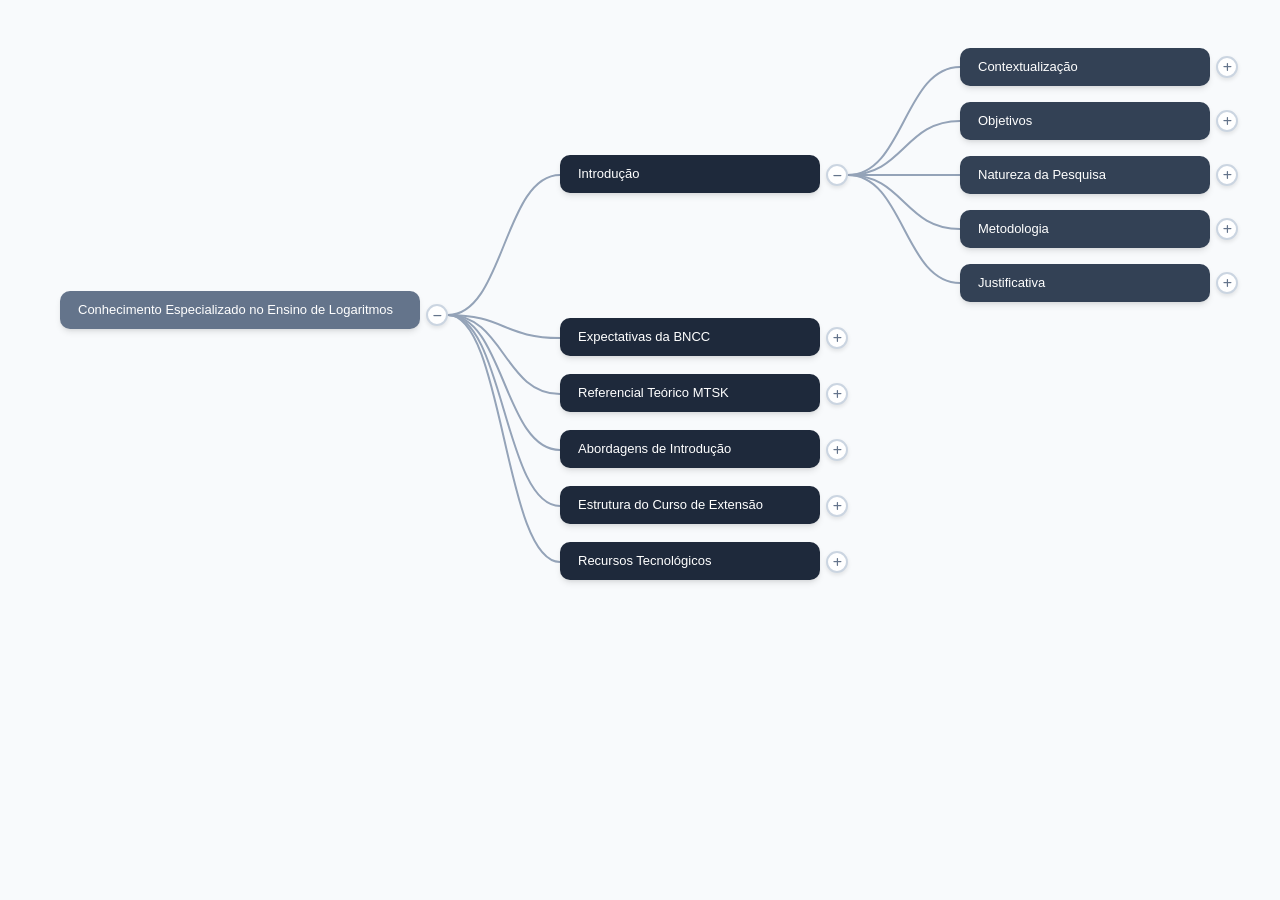
<file: fluxograma.html>
<!DOCTYPE html>
<html lang="pt-BR">
<head>
<meta charset="UTF-8">
<meta name="viewport" content="width=device-width, initial-scale=1.0">
<title>Fluxograma</title>

<link rel="preconnect" href="https://fonts.googleapis.com">
<link rel="preconnect" href="https://fonts.gstatic.com" crossorigin>
<link href="https://fonts.googleapis.com/css2?family=Inter:wght@400;500;600;700&display=swap" rel="stylesheet">
<link rel="stylesheet" href="https://cdnjs.cloudflare.com/ajax/libs/font-awesome/6.4.0/css/all.min.css">

<style>
  * { margin: 0; padding: 0; box-sizing: border-box; }

  body {
    font-family: 'Inter', sans-serif;
    background: #f8fafc;
    min-height: 100vh;
    width: 100%;
    color: #334155;
    overflow-x: hidden;
    overflow-y: auto;
  }

  #map-container {
    position: relative;
    width: 100%;
    min-height: 100vh;
    overflow-x: auto;
    overflow-y: auto;
    padding: 30px 20px;
    scroll-behavior: smooth;
  }

  svg#connectors {
    position: absolute;
    top: 0;
    left: 0;
    pointer-events: none;
    z-index: 1;
  }

  .node-btn {
    position: absolute;
    padding: 10px 18px;
    border: none;
    border-radius: 10px;
    color: #fff;
    font-size: 13px;
    font-weight: 500;
    cursor: pointer;
    white-space: nowrap;
    z-index: 2;
    text-align: left;
    line-height: 1.4;
    transition: all .3s cubic-bezier(0.4, 0, 0.2, 1);
    box-shadow: 0 4px 6px -1px rgba(0,0,0,0.1), 0 2px 4px -1px rgba(0,0,0,0.06);
    backdrop-filter: blur(4px);
  }

  .node-btn:hover {
    transform: translateY(-2px);
    box-shadow: 0 10px 15px -3px rgba(0,0,0,0.1), 0 4px 6px -2px rgba(0,0,0,0.05);
  }

  .node-root    { background: #002a52; font-size: 15px; font-weight: 700; padding: 14px 24px; border-radius: 14px; }
  .node-level0  { background: #64748b; }
  .node-level1  { background: #1e293b; }
  .node-level2  { background: #334155; }
  .node-level3  { background: #004a8d; box-shadow: 0 4px 6px -1px rgba(0, 74, 141, 0.3); }

  .toggle-circle {
    position: absolute;
    width: 22px;
    height: 22px;
    border-radius: 50%;
    background: #ffffff;
    border: 2px solid #cbd5e1;
    display: flex;
    align-items: center;
    justify-content: center;
    z-index: 3;
    cursor: pointer;
    transition: all .2s;
    box-shadow: 0 2px 4px rgba(0,0,0,0.1);
  }

  .toggle-circle:hover { 
    transform: scale(1.2); 
    background: #002a52;
    border-color: #002a52;
    color: #fff;
  }

  .toggle-circle .icon {
    color: #64748b;
    font-size: 10px;
    font-weight: 900;
    line-height: 1;
    transition: color .2s;
  }

  .toggle-circle:hover .icon {
    color: #ffffff;
  }

  @keyframes nodeAppear {
    from { opacity: 0; transform: scale(0.9) translateY(10px); }
    to   { opacity: 1; transform: scale(1) translateY(0); }
  }
  
  .node-appear {
    animation: nodeAppear .4s cubic-bezier(0.4, 0, 0.2, 1) forwards;
  }
</style>
</head>
<body>

<div id="map-container">
  <svg id="connectors"></svg>
</div>

<script>
const DATA = {
  id: "root",
  label: "Conhecimento Especializado no Ensino de Logaritmos",
  level: 0,
  expanded: true,
  children: [
    {
      id: "intro", label: "Introdução", level: 1, expanded: true,
      children: [
        {
          id: "context", label: "Contextualização", level: 2, expanded: false,
          children: [
            { id: "c1", label: "Ensino de Logaritmos no EM", level: 3 },
            { id: "c2", label: "Abordagem Procedimental", level: 3 },
            { id: "c3", label: "Obstáculos Epistemológicos", level: 3 },
            { id: "c4", label: "Dicotomias na Formação", level: 3 },
            { id: "c5", label: "MTSK", level: 3 }
          ]
        },
        {
          id: "obj", label: "Objetivos", level: 2, expanded: false,
          children: [
            { id: "objg", label: "Objetivo Geral", level: 3, children: [
                { id: "og1", label: "Caracterizar conhecimentos (MTSK)", level: 3 },
                { id: "og2", label: "Desenvolver curso de extensão", level: 3 }
            ]},
            { id: "obje", label: "Objetivos Específicos", level: 3, children: [
                { id: "oe1", label: "Analisar abordagens (inversa/área)", level: 3 },
                { id: "oe2", label: "Investigar irracionalidade", level: 3 },
                { id: "oe3", label: "Modelar e Aplicar", level: 3 }
            ]}
          ]
        },
        {
          id: "natureza", label: "Natureza da Pesquisa", level: 2, expanded: false,
          children: [
            { id: "n1", label: "Qualitativa", level: 3 },
            { id: "n3", label: "Teórico-Produtiva", level: 3 },
            { id: "n4", label: "Sem dados empíricos", level: 3 }
          ]
        },
        {
          id: "metodo", label: "Metodologia", level: 2, expanded: false,
          children: [
            { id: "m1", label: "Revisão Bibliográfica", level: 3 },
            { id: "m2", label: "Análise Documental (BNCC)", level: 3 },
            { id: "m4", label: "Articulação com MTSK", level: 3 },
            { id: "m5", label: "Elaboração do Produto", level: 3 }
          ]
        },
        {
          id: "justif", label: "Justificativa", level: 2, expanded: false,
          children: [
            { id: "j2", label: "Relevância Educação Matemática", level: 3 },
            { id: "j3", label: "Alinhamento PROFMAT", level: 3 },
            { id: "j4", label: "Formação de Professores", level: 3 }
          ]
        }
      ]
    },
    {
      id: "bncc", label: "Expectativas da BNCC", level: 1, expanded: false,
      children: [
        { id: "ciencia", label: "Matemática socialmente construída", level: 2 },
        { id: "modelagem", label: "Modelagem de Fenômenos Reais", level: 2 },
        { id: "representacoes", label: "Conversão de Múltiplas Representações", level: 2 }
      ]
    },
    {
      id: "mtsk", label: "Referencial Teórico MTSK", level: 1, expanded: false,
      children: [
        { id: "mk", label: "Conhecimento Matemático (MK)", level: 2, expanded: false, children: [
            { id: "kot", label: "KoT: Conhecimento dos Tópicos", level: 3 },
            { id: "ksm", label: "KSM: Estrutura Matemática", level: 3 },
            { id: "kpm", label: "KPM: Prática Matemática", level: 3 }
        ]},
        { id: "pck", label: "Conhecimento Didático (PCK)", level: 2, expanded: false, children: [
            { id: "kmt", label: "KMT: Ensino de Matemática", level: 3 },
            { id: "kflm", label: "KFLM: Características da Aprendizagem", level: 3 },
            { id: "kmls", label: "KMLS: Parâmetros de Aprendizagem", level: 3 }
        ]},
        { id: "crencas", label: "Crenças do Professor", level: 2 }
      ]
    },
    {
      id: "abordagens", label: "Abordagens de Introdução", level: 1, expanded: false,
      children: [
        { id: "inversa", label: "Inversa da Exponencial", level: 2 },
        { id: "hiperbole", label: "Área sob a Hipérbole", level: 2 }
      ]
    },
    {
      id: "curso", label: "Estrutura do Curso de Extensão", level: 1, expanded: false,
      children: [
        { id: "mod1", label: "Módulo 1: História e Instrumentação", level: 2 },
        { id: "mod2", label: "Módulo 2: Formalização e Irracionalidade", level: 2 },
        { id: "mod3", label: "Módulo 3: Caracterização Geométrica", level: 2 },
        { id: "mod4", label: "Módulo 4: Modelagem Variacional", level: 2 },
        { id: "mod5", label: "Módulo 5: Aplicações Interdisciplinares", level: 2 }
      ]
    },
    {
      id: "recursos", label: "Recursos Tecnológicos", level: 1, expanded: false,
      children: [
        { id: "impresso", label: "Material Impresso", level: 2 },
        { id: "geogebra", label: "GeoGebra Interativo", level: 2 },
        { id: "calculadora", label: "Calculadora Científica", level: 2 },
        { id: "applets", label: "Applets Específicos", level: 2 }
      ]
    }
  ]
};

const NODE_W = { 0: 360, 1: 260, 2: 250, 3: 240 };
const NODE_H = { 0: 48, 1: 40, 2: 38, 3: 36 };
const COL_GAP = 140; 
const ROW_GAP = 16;  

let nodePositions = {};
let togglePositions = {};

function getSubtreeHeight(node) {
  if (!node.expanded || !node.children || node.children.length === 0) {
    return NODE_H[node.level] + ROW_GAP;
  }
  let totalHeight = 0;
  node.children.forEach(child => {
    totalHeight += getSubtreeHeight(child);
  });
  return Math.max(totalHeight, NODE_H[node.level] + ROW_GAP);
}

function assignPositions(node, x, yStart, yEnd) {
  const midY = (yStart + yEnd) / 2 - NODE_H[node.level] / 2;
  
  nodePositions[node.id] = {
    x: x,
    y: midY,
    w: NODE_W[node.level],
    h: NODE_H[node.level],
    level: node.level,
    label: node.label,
    visible: true
  };

  if (node.children && node.children.length > 0) {
    togglePositions[node.id] = {
      x: x + NODE_W[node.level] + 6,
      y: midY + NODE_H[node.level] / 2 - 11,
      visible: true
    };
  }

  if (node.expanded && node.children) {
    const childX = x + NODE_W[node.level] + COL_GAP;
    let currentY = yStart;
    
    node.children.forEach(child => {
      const childHeight = getSubtreeHeight(child);
      assignPositions(child, childX, currentY, currentY + childHeight);
      currentY += childHeight;
    });
  }
}

function findNode(id, node = DATA) {
  if (node.id === id) return node;
  if (node.children) {
    for (const child of node.children) {
      const found = findNode(id, child);
      if (found) return found;
    }
  }
  return null;
}

function renderMap() {
  nodePositions = {};
  togglePositions = {};
  
  const totalHeight = getSubtreeHeight(DATA);
  assignPositions(DATA, 60, 40, 40 + totalHeight);

  const container = document.getElementById('map-container');
  container.querySelectorAll('.node-btn, .toggle-circle').forEach(el => el.remove());

  let maxX = 0, maxY = 0;
  Object.values(nodePositions).forEach(p => {
    maxX = Math.max(maxX, p.x + p.w + 50);
    maxY = Math.max(maxY, p.y + p.h + 50);
  });
  
  container.style.minWidth = maxX + 'px';
  container.style.minHeight = maxY + 'px';

  const svg = document.getElementById('connectors');
  svg.setAttribute('width', maxX);
  svg.setAttribute('height', maxY);
  svg.innerHTML = '';

  drawConnections(DATA, svg);

  Object.entries(nodePositions).forEach(([id, pos]) => {
    const btn = document.createElement('button');
    btn.className = `node-btn node-level${pos.level} node-appear`;
    btn.style.left = pos.x + 'px';
    btn.style.top = pos.y + 'px';
    btn.style.width = pos.w + 'px';
    btn.textContent = pos.label;
    btn.onclick = () => toggleNode(id);
    container.appendChild(btn);
  });

  Object.entries(togglePositions).forEach(([id, pos]) => {
    const node = findNode(id);
    const circle = document.createElement('div');
    circle.className = 'toggle-circle node-appear';
    circle.style.left = pos.x + 'px';
    circle.style.top = pos.y + 'px';

    const icon = document.createElement('i');
    icon.className = `icon fa-solid ${node.expanded ? 'fa-minus' : 'fa-plus'}`;
    circle.appendChild(icon);

    circle.onclick = (e) => {
      e.stopPropagation();
      toggleNode(id);
    };
    container.appendChild(circle);
  });
}

function drawConnections(node, svg) {
  if (!node.expanded || !node.children || node.children.length === 0) return;

  const parentId = node.id;
  const parentPos = nodePositions[parentId];
  const togglePos = togglePositions[parentId];

  const sx = togglePos ? togglePos.x + 22 : parentPos.x + parentPos.w;
  const sy = togglePos ? togglePos.y + 11 : parentPos.y + parentPos.h / 2;

  node.children.forEach(child => {
    const childPos = nodePositions[child.id];
    if (!childPos) return;

    const ex = childPos.x;
    const ey = childPos.y + childPos.h / 2;

    const cpx1 = sx + (ex - sx) * 0.5;
    const cpx2 = sx + (ex - sx) * 0.5;

    const path = document.createElementNS('http://www.w3.org/2000/svg', 'path');
    const d = `M ${sx} ${sy} C ${cpx1} ${sy}, ${cpx2} ${ey}, ${ex} ${ey}`;
    path.setAttribute('d', d);
    path.setAttribute('fill', 'none');
    path.setAttribute('stroke', '#94a3b8'); 
    path.setAttribute('stroke-width', '2');
    path.setAttribute('stroke-linecap', 'round');
    svg.appendChild(path);

    drawConnections(child, svg);
  });
}

function toggleNode(id) {
  const node = findNode(id);
  if (!node || !node.children || node.children.length === 0) return;
  node.expanded = !node.expanded;
  renderMap();
}

renderMap();
</script>
</body>
</html>
</file>
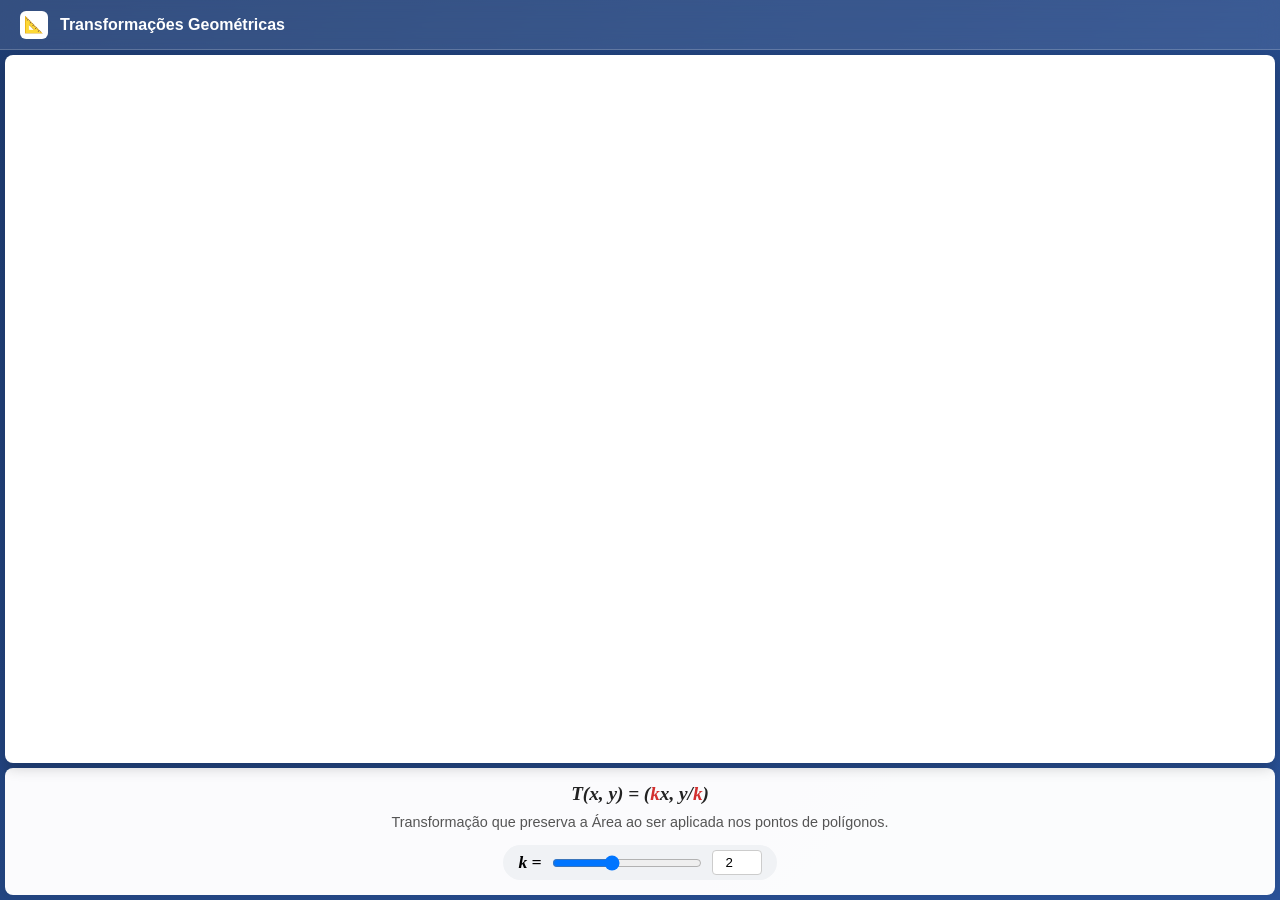
<file: transforT.html>
<!DOCTYPE html>
<html lang="pt-BR">
<head>
    <meta charset="UTF-8">
    <meta name="viewport" content="width=device-width, initial-scale=1.0, maximum-scale=1.0, user-scalable=no">
    <title>Transformação de Área</title>
    <script src="https://www.geogebra.org/apps/deployggb.js"></script>
    <style>
        * {
            margin: 0;
            padding: 0;
            box-sizing: border-box;
        }

        body {
            font-family: 'Segoe UI', Tahoma, Geneva, Verdana, sans-serif;
            background: linear-gradient(135deg, #1e3c72 0%, #2a5298 100%);
            height: 100vh;
            width: 100vw;
            display: flex;
            flex-direction: column;
            overflow: hidden;
        }

        .header {
            background: rgba(255, 255, 255, 0.1);
            backdrop-filter: blur(10px);
            padding: 8px 20px;
            border-bottom: 1px solid rgba(255, 255, 255, 0.2);
            display: flex;
            align-items: center;
            gap: 12px;
            flex-shrink: 0;
            height: 50px;
        }

        .header-icon {
            width: 28px;
            height: 28px;
            background: #fff;
            border-radius: 6px;
            display: flex;
            align-items: center;
            justify-content: center;
            font-size: 16px;
        }

        .header h1 {
            color: white;
            font-size: 16px;
            font-weight: 600;
            line-height: 1;
        }

        .main-container {
            flex: 1;
            display: flex;
            flex-direction: column;
            padding: 5px;
            gap: 5px;
            height: calc(100vh - 50px);
            overflow: hidden;
        }

        .geogebra-container {
            flex: 1;
            background: white;
            border-radius: 8px;
            overflow: hidden;
            box-shadow: 0 4px 15px rgba(0, 0, 0, 0.2);
            position: relative;
            min-height: 0;
        }

        #ggbApplet {
            width: 100% !important;
            height: 100% !important;
        }

        /* Barra Inferior Simplificada e Informativa */
        .info-bar {
            background: rgba(255, 255, 255, 0.98);
            border-radius: 8px;
            padding: 15px 20px;
            box-shadow: 0 -2px 10px rgba(0, 0, 0, 0.1);
            flex-shrink: 0;
            display: flex;
            flex-direction: column;
            align-items: center;
            justify-content: center;
            text-align: center;
            gap: 8px;
            min-height: 80px;
        }

        .math-formula {
            font-family: 'Times New Roman', Times, serif;
            font-style: italic;
            font-size: 1.2rem;
            color: #222;
            font-weight: bold;
        }

        .math-var {
            color: #d32f2f; /* Destaque para a variável k */
            font-style: italic;
        }

        .explanation {
            font-size: 0.9rem;
            color: #555;
            max-width: 800px;
            line-height: 1.3;
        }

        /* Controle simples para k */
        .k-control-container {
            display: flex;
            align-items: center;
            gap: 10px;
            margin-top: 5px;
            background: #f0f2f5;
            padding: 5px 15px;
            border-radius: 20px;
        }

        .k-label {
            font-weight: bold;
            font-family: 'Times New Roman', serif;
            font-style: italic;
            font-size: 1.1rem;
        }

        input[type=range] {
            width: 150px;
            cursor: pointer;
        }

        input[type=number] {
            width: 50px;
            padding: 4px;
            border: 1px solid #ccc;
            border-radius: 4px;
            text-align: center;
            font-family: inherit;
        }

        @media (max-width: 600px) {
            .info-bar {
                padding: 10px;
            }
            .math-formula {
                font-size: 1rem;
            }
            .explanation {
                font-size: 0.8rem;
            }
            input[type=range] {
                width: 100px;
            }
        }
    </style>
</head>
<body>
    <div class="header">
        <div class="header-icon">📐</div>
        <h1>Transformações Geométricas</h1>
    </div>

    <div class="main-container">
        <div class="geogebra-container">
            <div id="ggbApplet"></div>
        </div>

        <!-- Barra Inferior com Explicação e Controle -->
        <div class="info-bar">
            <div class="math-formula">
                T(x, y) = (<span class="math-var">k</span>x, y/<span class="math-var">k</span>)
            </div>
            <div class="explanation">
                Transformação que preserva a Área ao ser aplicada nos pontos de polígonos.
            </div>
            
            <!-- Controle integrado para permitir interação -->
            <div class="k-control-container">
                <span class="k-label">k =</span>
                <input type="range" id="sliderK" min="0.1" max="5" step="0.1" value="2">
                <input type="number" id="inputK" value="2" step="0.1" min="0.1" max="5">
            </div>
        </div>
    </div>

    <script>
        let ggbApplet;

        function initializeGeoGebra() {
            const parameters = {
                "id": "ggbApplet",
                "width": window.innerWidth,
                "height": document.querySelector('.geogebra-container').offsetHeight,
                "showMenuBar": false,
                "showAlgebraInput": false,
                "showAlgebraView": false, // Janela de álgebra oculta
                "showResetIcon": false,
                "enableLabelDrags": false,
                "enableShiftDragZoom": true,
                "enableRightClick": false,
                "errorDialogsActive": false,
                "showToolBar": false,
                "showToolBarHelp": false,
                "allowUpscale": true,
                "capturingThreshold": null,
                "scaleContainerClass": "geogebra-container",
                "material_id": "saktmmxk", 
                "appletOnLoad": function(api) {
                    ggbApplet = api;

                    setTimeout(() => {
                        // Garante que a view de álgebra esteja fechada
                        try {
                            api.evalCommand("ShowView(\"Algebra\", false)");
                        } catch (e) {}

                        // Sincroniza valor inicial de k
                        const initialK = document.getElementById('inputK').value;
                        updateParameter('k', initialK);
                        
                        // Corrige tamanho
                        forceResize();
                    }, 800);
                }
            };

            const applet = new GGBApplet(parameters, "5.0");
            applet.inject("ggbApplet");
        }

        function evaluateExpression(expr) {
            if (!expr) return 0;
            expr = expr.toString().toLowerCase()
                      .replace(/pi/g, 'Math.PI')
                      .replace(/\be\b/g, 'Math.E')
                      .replace(/(\d+)e(\d+)/g, '$1*Math.pow(10,$2)');
            
            try {
                const result = Function('"use strict"; return (' + expr + ')')();
                return result;
            } catch (e) {
                return null;
            }
        }

        function updateParameter(param, value) {
            if (!ggbApplet) return;
            const evaluatedValue = evaluateExpression(value);
            
            if (evaluatedValue !== null && !isNaN(evaluatedValue)) {
                try {
                    ggbApplet.setValue(param, evaluatedValue);
                } catch (e) {
                    try {
                        ggbApplet.evalCommand(param + ' = ' + evaluatedValue);
                    } catch (err) { console.error(err); }
                }
            }
        }

        function forceResize() {
            if (!ggbApplet) return;
            const container = document.querySelector('.geogebra-container');
            if (container) {
                requestAnimationFrame(() => {
                    ggbApplet.setSize(container.offsetWidth, container.offsetHeight);
                });
            }
        }

        // Lógica sincronizada entre Slider e Input Numérico
        const sliderK = document.getElementById('sliderK');
        const inputK = document.getElementById('inputK');

        function updateK(val) {
            const value = parseFloat(val);
            if (isNaN(value)) return;
            
            // Atualiza ambos os campos
            sliderK.value = value;
            inputK.value = value;
            
            // Atualiza GeoGebra
            updateParameter('k', value);
        }

        sliderK.addEventListener('input', (e) => updateK(e.target.value));
        inputK.addEventListener('input', (e) => updateK(e.target.value));

        // Previne submit ao dar enter
        inputK.addEventListener('keypress', (e) => {
            if (e.key === 'Enter') e.target.blur();
        });

        window.addEventListener('load', initializeGeoGebra);
        
        let resizeTimeout;
        window.addEventListener('resize', () => {
            clearTimeout(resizeTimeout);
            resizeTimeout = setTimeout(forceResize, 100);
        });
    </script>
</body>
</html>
</file>
<file: style.css>
/* =========================================
   VARIÁVEIS E RESET GLOBAL
   ========================================= */

:root {
  --primary: #2c3e50;      /* Azul acinzentado escuro e sóbrio */
  --secondary: #7f8c8d;    /* Cinza neutro clássico */
  --bg: #f4f6f8;           /* Cinza gelo muito suave */
  --text: #2c3e50;         /* Mesmo tom do primary para harmonia */
  --text-light: #95a5a6;   /* Cinza claro para detalhes */
  --white: #ffffff;
  --transition: all 0.3s ease;
}
* { 
  box-sizing: border-box; 
  margin: 0; 
  padding: 0; 
}

body {
  font-family: 'Segoe UI', Roboto, Helvetica, Arial, sans-serif;
  background: var(--bg);
  color: var(--text);
  line-height: 1.5; /* Levemente mais compacto para caber mais texto */
  overflow: hidden;
  height: 100vh;
}

/* =========================================
   ESTRUTURA DOS SLIDES (OTIMIZADA)
   ========================================= */
.presentation-container {
  width: 100%;
  height: 100vh;
  position: relative;
  overflow: hidden;
}

.slide {
  position: absolute;
  top: 0; 
  left: 0;
  width: 100%; 
  height: 100%;
  padding: 0.8rem 2rem; /* OTIMIZADO: Reduzido drasticamente de 2rem para 0.8rem na vertical */
  display: none;
  flex-direction: column;
  background: var(--white);
  box-shadow: inset 0 0 20px rgba(0,0,0,0.05);
  animation: fadeIn 0.35s ease;
}

.slide.active { 
  display: flex; 
}

@keyframes fadeIn { 
  from { opacity: 0; transform: translateY(8px); } 
  to { opacity: 1; transform: translateY(0); } 
}

/* =========================================
   CABEÇALHO (COMPACTADO)
   ========================================= */
.slide-header {
  border-bottom: 2px solid var(--primary);
  padding-bottom: 0.3rem; /* OTIMIZADO: Era 1rem */
  margin-bottom: 0.3rem;  /* OTIMIZADO: Era 1.5rem */
  flex-shrink: 0; /* Impede que o cabeçalho encolha */
}

.slide-number { 
  font-size: 0.8rem; 
  color: var(--text-light); 
  font-weight: 600; 
  letter-spacing: 1px; 
}

.slide-header h2 { 
  font-size: 1.4rem; /* Levemente menor para evitar quebra de linha */
  color: var(--primary); 
  margin-top: 0.1rem; 
  line-height: 1.2;
}

/* =========================================
   CONTEÚDO (EXPANSÃO MÁXIMA)
   ========================================= */
.slide-content {
  flex: 1; /* Ocupa TODO o espaço restante entre header e footer */
  min-height: 0; /* Truque essencial do Flexbox para permitir scroll interno sem estourar o slide */
  overflow-y: auto;
  padding-right: 0.5rem;
  padding-bottom: 0.5rem;
  font-size: 1.05rem;
}

/* Scrollbar discreta e bonita */
.slide-content::-webkit-scrollbar { width: 6px; }
.slide-content::-webkit-scrollbar-track { background: transparent; }
.slide-content::-webkit-scrollbar-thumb { background: #cbd5e1; border-radius: 3px; }
.slide-content::-webkit-scrollbar-thumb:hover { background: #94a3b8; }

/* =========================================
   RODAPÉ (COMPACTADO)
   ========================================= */
.slide-footer {
  margin-top: 0.5rem; /* OTIMIZADO: Era auto */
  padding-top: 0.3rem; /* OTIMIZADO: Era 1rem */
  display: flex;
  align-items: center;
  gap: 1rem;
  border-top: 1px solid #eee;
  flex-shrink: 0; /* Impede que o rodapé encolha */
}

.progress-bar { 
  flex: 1; 
  height: 5px; 
  background: #e0e6ed; 
  border-radius: 3px; 
  overflow: hidden; 
}

.progress-fill { 
  height: 100%; 
  background: var(--primary); 
  width: 4%; 
  transition: width 0.4s ease; 
}

/* =========================================
   ELEMENTOS DE UI (BOTÕES, CARDS, GRID)
   ========================================= */
.nav-btn {
  background: var(--primary);
  color: var(--white);
  border: none;
  padding: 0.6rem 1rem;
  border-radius: 6px;
  font-size: 0.9rem;
  cursor: pointer;
  transition: var(--transition);
  font-weight: 600;
  display: flex;
  align-items: center;
  gap: 0.4rem;
}

.nav-btn:hover { 
  background: #002244; 
  transform: translateY(-1px); 
}

.nav-btn:disabled { 
  background: #a0a8b0; 
  cursor: default; 
  transform: none; 
  opacity: 0.6; 
}

.grid-2 { 
  display: grid; 
  grid-template-columns: 1fr 1fr; 
  gap: 1rem; 
  margin-top: 0.5rem; 
}

.grid-3 { 
  display: grid; 
  grid-template-columns: repeat(3, 1fr); 
  gap: 0.8rem; 
  margin-top: 0.5rem; 
}

.card { 
  background: #f8f9fa; 
  padding: 0.8rem; 
  border-radius: 6px; 
  border-left: 4px solid var(--primary); 
}

.center { 
  text-align: center; 
}

.logo-placeholder { 
  font-size: 1.6rem; 
  margin-bottom: 0.5rem; 
}

/* Tabelas */
table { 
  width: 100%; 
  border-collapse: collapse; 
  margin-top: 0.5rem; 
  font-size: 0.95rem;
}

th, td { 
  padding: 0.5rem; 
  border-bottom: 1px solid #eee; 
  text-align: left; 
}

th { 
  background: var(--primary); 
  color: white; 
}

/* Elementos de destaque */
.highlight { 
  background: #e6f0ff; 
  padding: 0.2rem 0.6rem; 
  border-radius: 4px; 
  border-left: 3px solid var(--secondary); 
  display: inline-block; 
  margin-top: 0.5rem; 
}

.formula { 
  font-family: 'Courier New', monospace; 
  background: #f1f5f9; 
  padding: 0.15rem 0.4rem; 
  border-radius: 4px; 
  font-weight: bold; 
  font-size: 0.95em;
}

.tag { 
  display: inline-block; 
  background: var(--secondary); 
  color: var(--primary); 
  padding: 0.1rem 0.4rem; 
  border-radius: 12px; 
  font-size: 0.75rem; 
  font-weight: bold; 
  margin: 0.1rem; 
}



/* =========================================
   RESPONSIVIDADE (TELAS MENORES / NOTEBOOKS)
   ========================================= */
@media (max-width: 768px) {
  .slide { 
    padding: 0.5rem 0.8rem; 
  }
  .slide-header h2 { 
    font-size: 1.1rem; 
  }
  .grid-2, .grid-3 { 
    grid-template-columns: 1fr; 
    gap: 0.5rem; 
  }
  .slide-content { 
    font-size: 0.9rem; 
  }
  .nav-btn { 
    padding: 0.5rem 0.8rem; 
    font-size: 0.8rem; 
  }
  
  /* Ajustes específicos para mobile */
  body {
    overflow-x: hidden;
    -webkit-text-size-adjust: 100%;
  }
  
  .presentation-container {
    height: 100vh;
    height: -webkit-fill-available;
  }
  
  /* Melhora toque em elementos interativos */
  * {
    -webkit-tap-highlight-color: transparent;
  }
  
  /* Ajusta iframe do fluxograma para mobile */
  .slide-fluxo iframe {
    min-height: 400px;
    width: 100%;
    height: 100%;
    display: block;
    overflow: visible;
  }
  
  #slide-2 .slide-content {
    overflow: visible !important;
    height: auto;
    min-height: 400px;
  }
}

/* Ajuste específico para telas com pouca altura (ex: projetores 4:3 ou notebooks pequenos) */
@media (max-height: 700px) {
  .slide {
    padding: 0.5rem 1.5rem;
  }
  .slide-header h2 {
    font-size: 1.2rem;
  }
  .slide-content {
    font-size: 0.95rem;
  }
  .card {
    padding: 0.6rem;
  }
}

/* Otimização extrema para celulares em modo retrato */
@media (max-width: 480px) and (orientation: portrait) {
  .slide {
    padding: 0.4rem 0.6rem;
  }
  
  .slide-header h2 {
    font-size: 1rem;
  }
  
  .slide-number {
    font-size: 0.7rem;
  }
  
  .slide-content {
    font-size: 0.85rem;
    padding-right: 0.3rem;
  }
  
  .grid-2, .grid-3 {
    gap: 0.4rem;
  }
  
  .card {
    padding: 0.5rem;
  }
  
  .nav-btn {
    padding: 0.6rem 0.9rem;
    font-size: 0.75rem;
  }
  
  .logo-placeholder {
    font-size: 1.2rem;
  }
  
  h1 {
    font-size: 1.4rem !important;
  }
}
/* =========================================
   AJUSTE DE FONTE MAIOR (SOBREESCRITA)
   ========================================= */

/* Aumenta a fonte base do conteúdo dos slides */
.slide-content {
  font-size: 1.2rem; /* Era 1.05rem */
}

/* Aumenta os títulos dos slides */
.slide-header h2 {
  font-size: 1.2rem; /* Era 1.4rem */
}

/* Aumenta os subtítulos (h3) dentro dos cards */
.slide-content h3 {
  font-size: 1.2rem !important; /* Era 1.1rem */
}

.slide-content h4 {
  font-size: 1.1rem !important; /* Era 0.85rem/0.95rem */
}

/* Aumenta o texto das tags para ficarem mais legíveis */
.tag {
  font-size: 0.9rem; /* Era 0.75rem */
  padding: 0.2rem 0.5rem;
}

/* Aumenta o texto dentro dos cards de grid (Slides 6, 7 e 8) */
.grid-3 .card strong {
  font-size: 1rem !important; /* Era 0.8rem */
}

.grid-3 .card small {
  font-size: 0.85rem !important; /* Era 0.7rem */
  line-height: 1.4 !important;
}

/* Aumenta o texto dos cards normais (listas e destaques) */
.card small, .card p {
  font-size: 0.95rem !important;
}

/* Ajuste leve no destaque (highlight) para acompanhar */
.highlight {
  font-size: 1rem;
  padding: 0.3rem 0.7rem;
}

/* =========================================
   AJUSTE NO MEDIA QUERY (Para não reduzir demais em telas menores)
   ========================================= */
@media (max-height: 700px) {
  .slide-content {
    font-size: 1.05rem; /* Mantém legível mesmo em telas baixas */
  }
  .slide-header h2 {
    font-size: 1.4rem;
  }
  .grid-3 .card small {
    font-size: 0.8rem !important;
  }
}
/* ===== APLICAÇÃO EM TELA CHEIA (OVERLAY) ===== */

/* Botão grande no Slide 12 */
.btn-open-app {
  background: var(--primary);
  color: white;
  border: none;
  padding: 1rem 2.5rem;
  font-size: 1.2rem;
  border-radius: 8px;
  cursor: pointer;
  font-weight: bold;
  box-shadow: 0 4px 15px rgba(0, 51, 102, 0.3);
  transition: all 0.3s ease;
  display: flex;
  align-items: center;
  gap: 0.5rem;
}

.btn-open-app:hover {
  background: #002244;
  transform: translateY(-2px);
  box-shadow: 0 6px 20px rgba(0, 51, 102, 0.4);
}

/* Camada que cobre toda a tela */
.app-overlay {
  display: none; /* Oculto por padrão */
  position: fixed;
  top: 0; left: 0;
  width: 100vw; 
  height: 100vh;
  background: #ffffff;
  z-index: 9999; /* Fica acima de tudo */
  flex-direction: column;
  animation: fadeIn 0.3s ease;
}

.app-overlay.active {
  display: flex; /* Aparece quando tem a classe 'active' */
}

/* Cabeçalho da aplicação */
.app-header {
  background: var(--primary);
  color: white;
  padding: 1rem 2rem;
  display: flex;
  justify-content: space-between;
  align-items: center;
  box-shadow: 0 2px 10px rgba(0,0,0,0.1);
}

.app-header h3 {
  font-size: 1.2rem;
  margin: 0;
}

/* Botão de fechar */
.btn-close-app {
  background: white;
  color: var(--primary);
  border: none;
  padding: 0.6rem 1.2rem;
  border-radius: 6px;
  cursor: pointer;
  font-weight: bold;
  font-size: 1rem;
  transition: all 0.2s ease;
}

.btn-close-app:hover {
  background: #f1f5f9;
  transform: scale(1.05);
}

/* O iframe ocupa 100% do espaço restante */
#app-iframe {
  flex: 1;
  width: 100%;
  border: none;
  display: block;
}
/* =========================================
   OTIMIZAÇÃO EXTREMA: SLIDE 2 (FLUXOGRAMA) E GEOGEBRA
   ========================================= */
#slide-2,
#slide-13,
#slide-15,
#slide-16 {
  padding: 0.4rem 1rem; /* Mínimo absoluto de espaçamento */
}

#slide-2 .slide-header,
#slide-13 .slide-header,
#slide-15 .slide-header,
#slide-16 .slide-header {
  padding-bottom: 0.2rem;
  margin-bottom: 0.2rem;
  border-bottom-width: 1px;
  flex-shrink: 0;
}

#slide-2 .slide-header h2,
#slide-13 .slide-header h2,
#slide-15 .slide-header h2,
#slide-16 .slide-header h2 {
  font-size: 1.2rem; /* Título menor para ganhar pixels valiosos */
}

#slide-2 .slide-content,
#slide-13 .slide-content,
#slide-15 .slide-content,
#slide-16 .slide-content {
  padding: 0 !important;
  margin: 0 !important;
  overflow: visible !important; /* Permite scroll interno do fluxograma/geogebra */
  flex: 1;
  min-height: 0;
  display: flex !important;
  width: 100%;
}

#slide-2 .slide-footer,
#slide-13 .slide-footer,
#slide-15 .slide-footer,
#slide-16 .slide-footer {
  margin-top: 0.3rem;
  padding-top: 0.3rem;
  flex-shrink: 0;
}

.slide-fluxo,
.slide-geogebra-content {
  display: flex;
  flex: 1;
  min-height: 0;
  width: 100%;
}

.slide-fluxo iframe,
.geogebra-wrapper iframe {
  width: 100%;
  height: 100%;
  border: none;
  display: block;
  background: #ffffff;
  border-radius: 6px;
  min-height: 400px;
}

.geogebra-wrapper {
  width: 100%;
  height: 100%;
  position: relative;
  background: #ffffff;
  border-radius: 6px;
  overflow: hidden;
}

/* Media Queries para iframes em mobile */
@media (max-width: 768px) {
  .slide-fluxo iframe,
  .geogebra-wrapper iframe {
    min-height: 350px;
    width: 100%;
    height: auto;
    aspect-ratio: 16/9;
  }
  
  #slide-2 .slide-content,
  #slide-13 .slide-content,
  #slide-15 .slide-content,
  #slide-16 .slide-content {
    overflow-y: auto !important;
    -webkit-overflow-scrolling: touch;
  }
}

/* Ajuste extra para garantir que o GeoGebra funcione em mobile */
@media (max-width: 480px) {
  .geogebra-wrapper iframe {
    min-height: 300px;
    aspect-ratio: 4/3;
  }
  
  .slide-fluxo iframe {
    min-height: 300px;
  }
}
</file>
